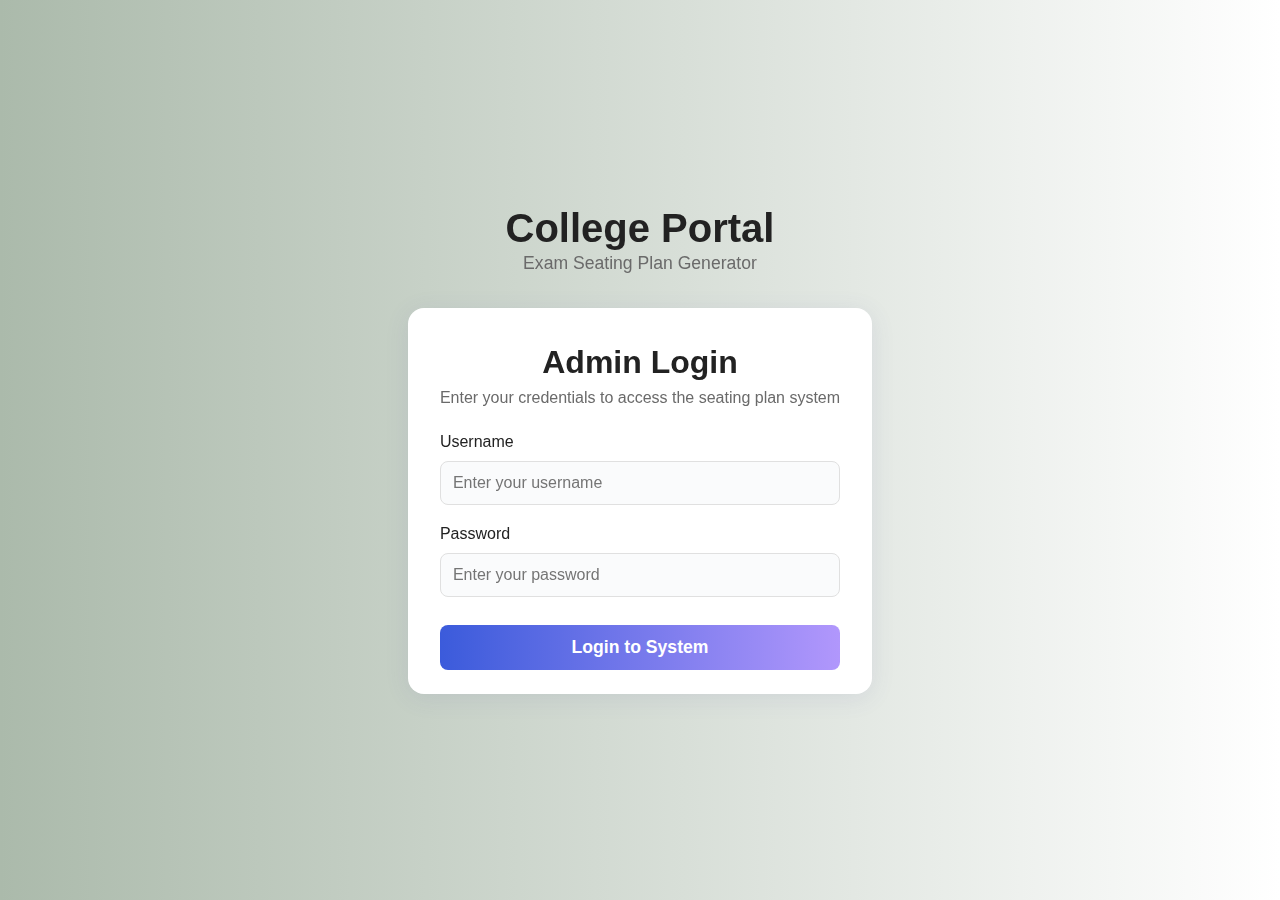
<file: login.html>
<!DOCTYPE html>
<html lang="en">
<head>
  <meta charset="UTF-8">
  <title>Login</title>
  <link rel="stylesheet" href="style.css">
</head>
<body>
  <div class="login-outer">
    <div class="login-header">
      <h1 class="portal-title">College Portal</h1>
      <div class="portal-sub">Exam Seating Plan Generator</div>
    </div>
    <div class="login-card">
      <h2>Admin Login</h2>
      <div class="login-desc">Enter your credentials to access the seating plan system</div>
      <form id="loginForm" autocomplete="off">
        <label>Username</label>
        <input type="text" id="username" placeholder="Enter your username" required>
        <label>Password</label>
        <input type="password" id="password" placeholder="Enter your password" required>
        <button type="submit" class="login-btn">Login to System</button>
      </form>
    </div>
  </div>
  <script>
    document.getElementById('loginForm').onsubmit = function(e) {
      e.preventDefault();
      // For now, any input redirects to upload.html
      window.location.href = 'upload.html';
    };
  </script>
</body>
</html>
</file>
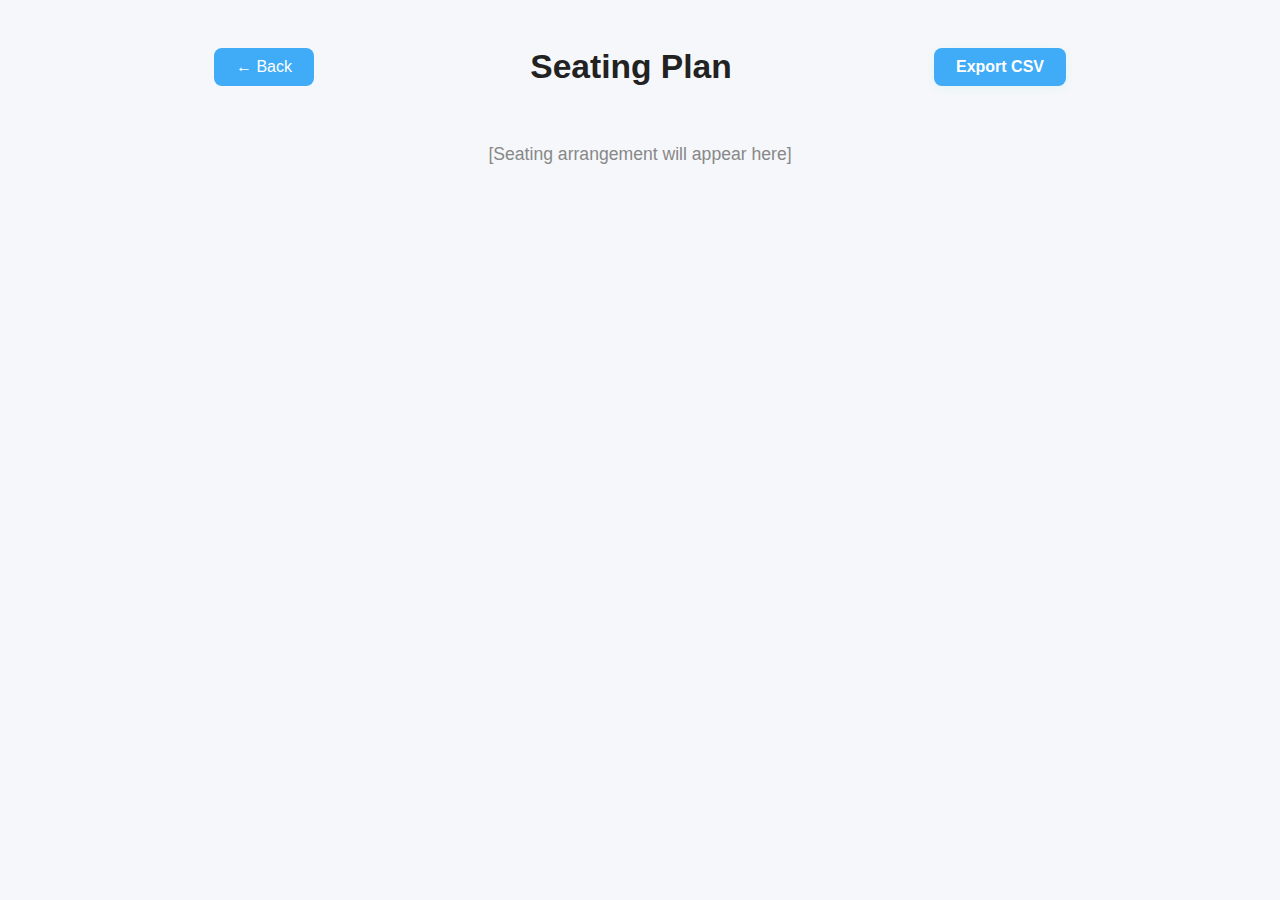
<file: seating.html>
<!DOCTYPE html>
<html lang="en">
<head>
  <meta charset="UTF-8">
  <title>Seating Plan</title>
  <link rel="stylesheet" href="style.css">
</head>
<body>
  <div class="seating-outer">
    <div class="seating-header-row">
      <div class="seating-header-left">
        <button class="back-btn" onclick="window.location.href='upload.html'">&larr; Back</button>
      </div>
      <div class="seating-header-center">
        <h1 class="seating-title">Seating Plan</h1>
      </div>
      <div class="seating-header-right">
        <button class="export-btn" onclick="exportCSV()">Export CSV</button>
      </div>
    </div>
    <div class="seating-placeholder">[Seating arrangement will appear here]</div>
  </div>
  <script>
    function exportCSV() {
      alert('Export CSV feature will be added');
    }
  </script>
</body>
</html>
</file>
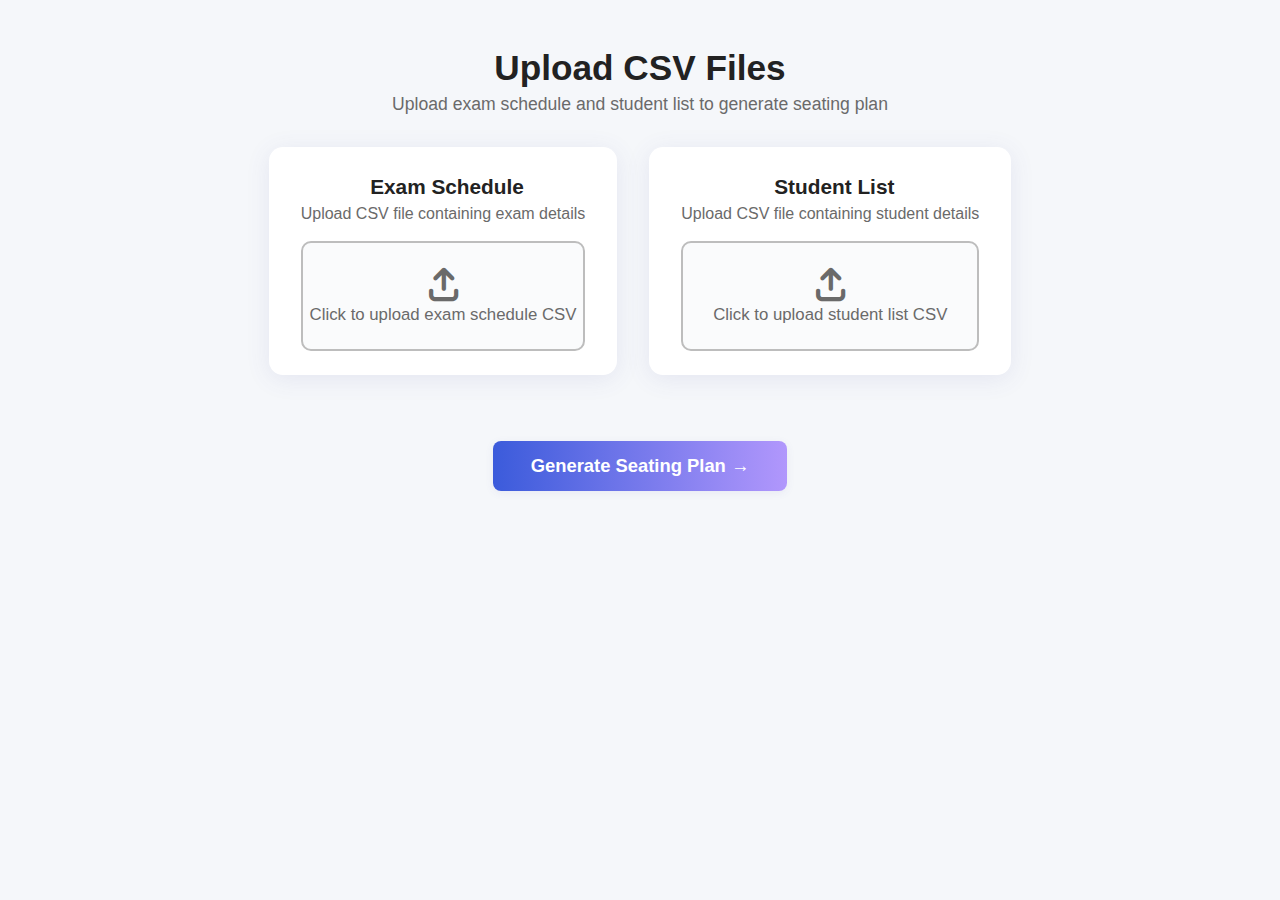
<file: upload.html>
<!DOCTYPE html>
<html lang="en">
<head>
  <meta charset="UTF-8">
  <title>Upload</title>
  <link rel="stylesheet" href="style.css">
  <link rel="stylesheet" href="https://cdnjs.cloudflare.com/ajax/libs/font-awesome/6.4.0/css/all.min.css">

</head>
<body>
  <div class="upload-outer">
    <h1 class="upload-title">Upload CSV Files</h1>
    <div class="upload-sub">Upload exam schedule and student list to generate seating plan</div>
    <div class="upload-cards">
      <div class="upload-card">
        <div class="upload-card-title"><span style="font-size:1.3em;"></span> Exam Schedule</div>
        <div class="upload-card-desc">Upload CSV file containing exam details </div>
        <label class="upload-drop" for="exam-csv">
          <input type="file" id="exam-csv" accept=".csv" style="display:none">
          <div class="upload-drop-inner"> <span style="font-size:2em;"><i class="fa-solid fa-arrow-up-from-bracket"></i></span><br>Click to upload exam schedule CSV</div>
        </label>
      </div>
      <div class="upload-card">
        <div class="upload-card-title"><span style="font-size:1.3em;"></span> Student List</div>
        <div class="upload-card-desc">Upload CSV file containing student details</div>
        <label class="upload-drop" for="student-csv">
          <input type="file" id="student-csv" accept=".csv" style="display:none">
          <div class="upload-drop-inner"> <span style="font-size:2em;"><i class="fa-solid fa-arrow-up-from-bracket"></i></span><br>Click to upload student list CSV</div>
        </label>
      </div>
    </div>
    <button class="generate-btn" id="generateBtn">Generate Seating Plan &rarr;</button>
  </div>
  <script>
    document.getElementById('generateBtn').onclick = function() {
      window.location.href = 'seating.html';
    };
  </script>
</body>
</html>
</file>
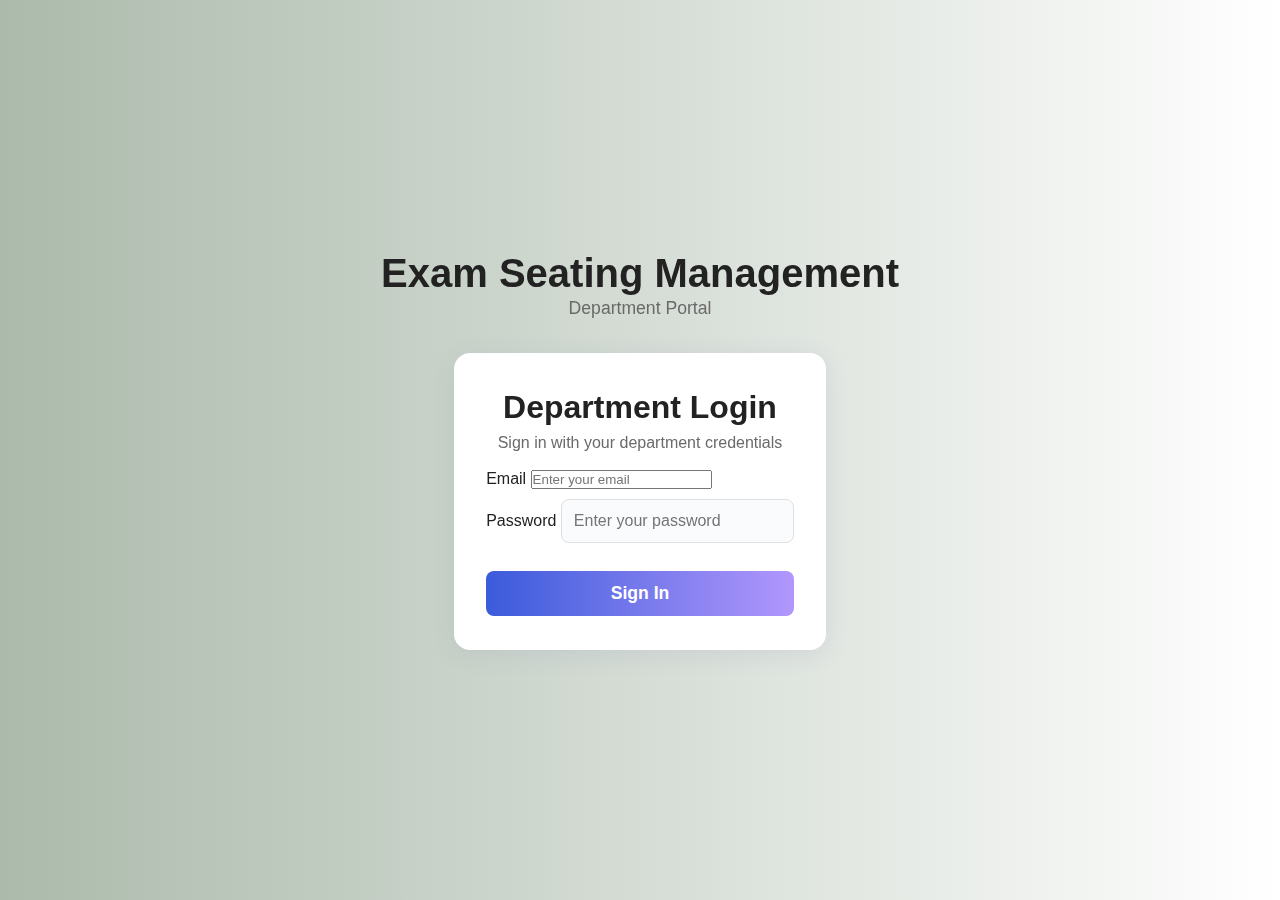
<file: src/main/resources/static/dept_login.html>
<!DOCTYPE html>
<html lang="en">
<head>
    <meta charset="UTF-8">
    <meta name="viewport" content="width=device-width, initial-scale=1.0">
    <title>Dept Login - Exam Seating Arrangement</title>
    <link rel="stylesheet" type="text/css" href="/style.css">
    <style>
        body { background: linear-gradient(135deg, #e9f3e8 0%, #dce8d5 50%, #c7dbbd 100%); min-height:100vh; }
    </style>
</head>
<body>
    <div class="login-outer">
        <div class="login-header">
            <h1 class="portal-title">Exam Seating Management</h1>
            <p class="portal-sub">Department Portal</p>
        </div>
        <div class="login-card">
            <h2>Department Login</h2>
            <p class="login-desc">Sign in with your department credentials</p>
            <form id="loginForm" action="/dept/login" method="post">

                <div class="form-group">
                    <label for="email">Email</label>
                    <input type="email" id="email" name="email" class="form-control" placeholder="Enter your email" required>
                </div>

                <div class="form-group">
                    <label for="password">Password</label>
                    <input type="password" id="password" name="password" class="form-control" placeholder="Enter your password" required>
                </div>

                <button type="submit" class="login-btn">Sign In</button>
            </form>
            <div id="error-msg" style="color: #dc3545; margin-top: 10px; text-align: center;"></div>
        </div>
    </div>

</body>
</html>
</file>
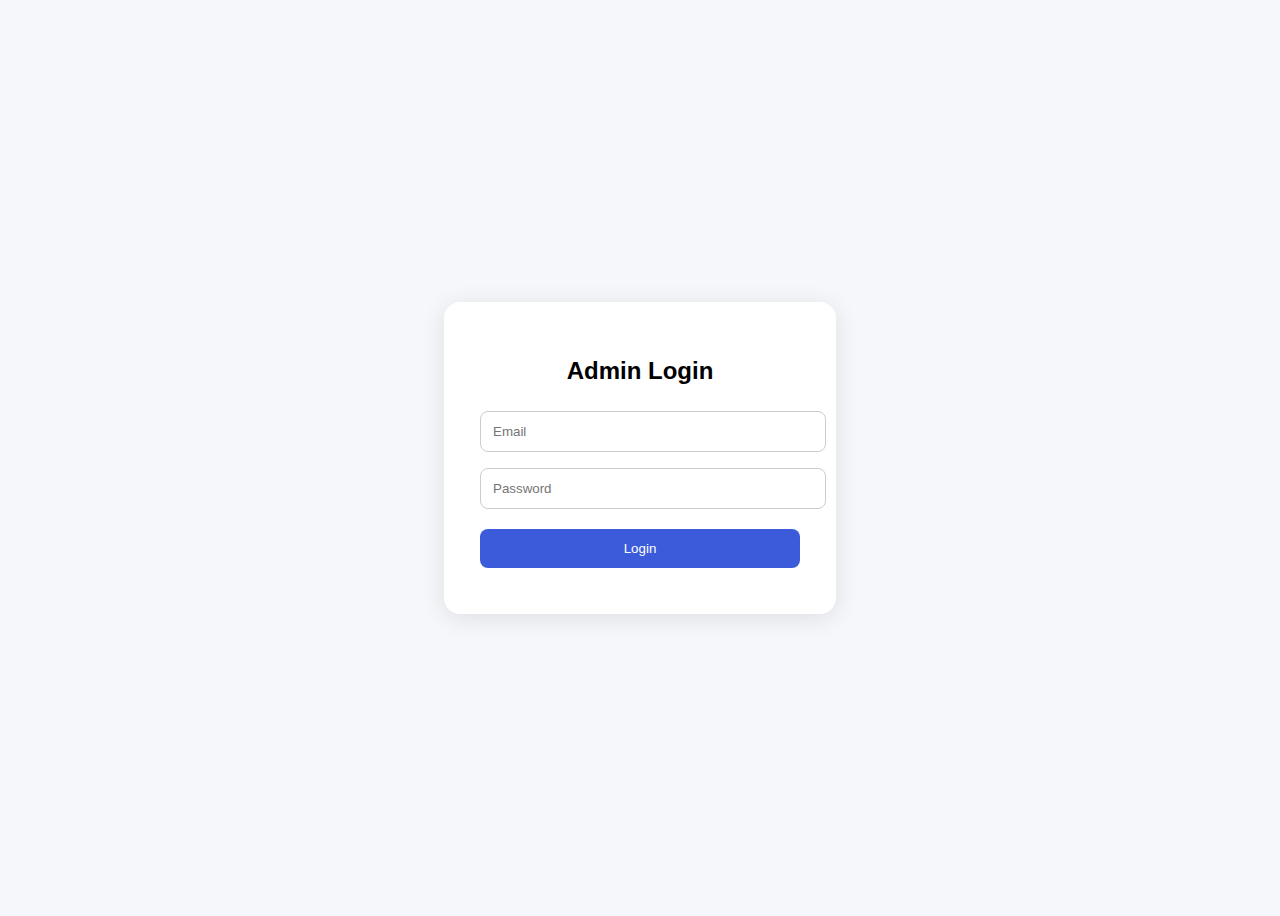
<file: src/main/resources/static/login.html>
<!DOCTYPE html>
<html lang="en">
<head>
  <meta charset="UTF-8">
  <title>Admin Login</title>
  <style>
    body { font-family: Arial, sans-serif; background: #f5f7fa; display:flex; justify-content:center; align-items:center; height:100vh; }
    .login-card { background:#fff; padding:36px; border-radius:16px; box-shadow:0 4px 24px rgba(0,0,0,0.1); width:320px; }
    .login-card h2 { text-align:center; margin-bottom:18px; }
    .login-card input { width:100%; padding:12px; margin:8px 0; border:1px solid #ccc; border-radius:8px; }
    .login-card button { width:100%; padding:12px; background:#3b5bdb; color:#fff; border:none; border-radius:8px; cursor:pointer; margin-top:12px; }
    .login-card button:hover { background:#364fc7; }
    #error-msg { color:red; margin-top:10px; text-align:center; }
  </style>
</head>
<body>
  <div class="login-card">
    <h2>Admin Login</h2>
    <form id="loginForm">
      <input type="email" name="email" placeholder="Email" required>
      <input type="password" name="password" placeholder="Password" required>
      <button type="submit">Login</button>
    </form>
    <div id="error-msg"></div>
  </div>

  <script>
    const form = document.getElementById('loginForm');
    form.addEventListener('submit', function(e) {
      e.preventDefault();
      const data = new FormData(form);
      fetch('/api/login', {
        method: 'POST',
        body: new URLSearchParams(data)
      })
      .then(res => {
        if(res.ok) {
          window.location.href = '/upload.html';
        } else {
          return res.text().then(msg => { throw new Error(msg); });
        }
      })
      .catch(err => {
        document.getElementById('error-msg').textContent = err.message;
      });
    });
  </script>
</body>
</html>
</file>
<file: style.css>
/* Seating Page Redesign */
.seating-outer {
  min-height: 100vh;
  background: #f5f7fa;
  display: flex;
  flex-direction: column;
  align-items: center;
  padding-top: 48px;
}
.seating-header-row {
  display: flex;
  align-items: center;
  justify-content: space-between;
  width: 100%;
  max-width: 900px;
  margin: 0 auto 18px auto;
  padding: 0 24px;
  box-sizing: border-box;
}
.seating-header-left {
  flex: 1;
  display: flex;
  justify-content: flex-start;
}
.seating-header-center {
  flex: 2;
  display: flex;
  justify-content: center;
  align-items: center;
}
.seating-header-right {
  flex: 1;
  display: flex;
  justify-content: flex-end;
}
.seating-title {
  font-size: 2.1rem;
  font-weight: bold;
  color: #222;
  margin: 0 18px 0 0;
}
.back-btn, .export-btn {
  padding: 10px 22px;
  border: none;
  border-radius: 8px;
  background:  hsl(205, 92%, 61%);
  color: #fff;
  font-size: 1rem;
  font-weight: 500;
  cursor: pointer;
  transition: background 0.2s;
}
.back-btn:hover, .export-btn:hover {
  background: #000000;
}
.export-btn {
  background: hsl(205, 92%, 61%);
  color: #fff;
  font-weight: bold;
  margin-left: 18px;
  box-shadow: 0 2px 8px rgba(56,217,150,0.08);
}
.export-btn:hover {
  background: #000000;
}
.seating-search-row {
  width: 100%;
  display: flex;
  justify-content: center;
  margin-bottom: 32px;
}
.seating-search {
  width: 420px;
  max-width: 90vw;
  padding: 13px 18px;
  border: 1.5px solid #e0e0e0;
  border-radius: 8px;
  font-size: 1.08rem;
  background: #fafbfc;
  box-shadow: 0 2px 8px rgba(80, 80, 160, 0.04);
}
.seating-placeholder {
  color: #888;
  font-size: 1.1rem;
  margin-top: 40px;
  text-align: center;
}
/* Upload Page Redesign */
.upload-outer {
  min-height: 100vh;
  display: flex;
  flex-direction: column;
  align-items: center;
  justify-content: flex-start;
  background: #f5f7fa;
  padding-top: 48px;
}
.upload-title {
  font-size: 2.2rem;
  font-weight: bold;
  color: #222;
  margin-bottom: 6px;
}
.upload-sub {
  color: #6a6a6a;
  font-size: 1.1rem;
  margin-bottom: 32px;
}
.upload-cards {
  display: flex;
  gap: 32px;
  margin-bottom: 36px;
  flex-wrap: wrap;
  justify-content: center;
}
.upload-card {
  background: #fff;
  border-radius: 14px;
  box-shadow: 0 4px 24px rgba(80, 80, 160, 0.10);
  padding: 28px 32px 24px 32px;
  min-width: 320px;
  max-width: 95vw;
  display: flex;
  flex-direction: column;
  align-items: center;
  margin-bottom: 12px;
}
.upload-card-title {
  font-size: 1.3rem;
  font-weight: bold;
  color: #222;
  margin-bottom: 6px;
  display: flex;
  align-items: center;
  gap: 8px;
}
.upload-card-desc {
  color: #6a6a6a;
  font-size: 1rem;
  margin-bottom: 18px;
  text-align: center;
}
.upload-drop {
  width: 100%;
  border: 2px solid #bdbdbd;
  border-radius: 10px;
  padding: 24px 0;
  text-align: center;
  cursor: pointer;
  background: #fafbfc;
  transition: border 0.2s;
}
.upload-drop:hover, .upload-drop:focus {
  border: 2px solid #6a82fb;
}
.upload-drop-inner {
  color: #6a6a6a;
  font-size: 1.05rem;
}
.generate-btn {
  margin-top: 18px;
  padding: 14px 38px;
  border: none;
  border-radius: 8px;
  background: linear-gradient(90deg, #3b5bdb 0%, #b197fc 100%);
  color: #fff;
  font-size: 1.15rem;
  font-weight: bold;
  cursor: pointer;
  transition: background 0.2s;
  box-shadow: 0 2px 8px rgba(80, 80, 160, 0.08);
}
.generate-btn:hover {
  background: linear-gradient(90deg, #364fc7 0%, #9775fa 100%);
}
/* Login Page Redesign */
.login-outer {
  min-height: 100vh;
  display: flex;
  flex-direction: column;
  align-items: center;
  justify-content: center;
  position: relative;
  z-index: 1;
  background: none;
}
/* Linear gradient and image overlay for login background */
.login-outer::before {
  content: '';
  position: fixed;
  top: 0; left: 0; right: 0; bottom: 0;
  width: 100vw;
  height: 100vh;
  background:
    linear-gradient(to right, #abbaab, #ffffff),
    linear-gradient(rgba(30,40,60,0.20), rgba(30,40,60,0.20));
  opacity: 1;
  z-index: -1;
  pointer-events: none;
}
.login-header {
  display: flex;
  flex-direction: column;
  align-items: center;
  margin-bottom: 24px;
}
.portal-title {
  font-size: 2.5rem;
  font-weight: bold;
  color: #222;
  margin-bottom: 2px;
}
.portal-sub {
  color: #6a6a6a;
  font-size: 1.1rem;
  margin-bottom: 10px;
}
.login-card {
  background: #fff;
  border-radius: 16px;
  box-shadow: 0 4px 24px rgba(80, 80, 160, 0.10);
  padding: 36px 32px 24px 32px;
  min-width: 340px;
  max-width: 95vw;
  display: flex;
  flex-direction: column;
  align-items: center;
}
.login-card h2 {
  margin-bottom: 8px;
  font-size: 2rem;
  color: #222;
}
.login-desc {
  color: #6a6a6a;
  font-size: 1rem;
  margin-bottom: 18px;
  text-align: center;
}
#loginForm {
  width: 100%;
  display: flex;
  flex-direction: column;
  gap: 10px;
}
#loginForm label {
  font-weight: 500;
  color: #222;
  margin-top: 8px;
}
#loginForm input[type="text"],
#loginForm input[type="password"] {
  padding: 12px;
  border: 1px solid #e0e0e0;
  border-radius: 8px;
  font-size: 1rem;
  background: #fafbfc;
  margin-bottom: 2px;
}
.login-btn {
  margin-top: 16px;
  padding: 12px 0;
  border: none;
  border-radius: 8px;
  background: linear-gradient(90deg, #3b5bdb 0%, #b197fc 100%);
  color: #fff;
  font-size: 1.1rem;
  font-weight: bold;
  cursor: pointer;
  transition: background 0.2s;
}
.login-btn:hover {
  background: linear-gradient(90deg, #364fc7 0%, #9775fa 100%);
}
.demo-creds {
  margin-top: 18px;
  color: #888;
  font-size: 0.98rem;
  text-align: center;
}
@import url('https://fonts.googleapis.com/css2?family=Inter:wght@400;500;600;700&display=swap');

* {
  margin: 0;
  padding: 0;
  box-sizing: border-box;
  font-family: 'Inter', 'Segoe UI', Arial, sans-serif;
}

body {
  background: #f5f7fa;
  color: #333;
  min-height: 100vh;
}
</file>
